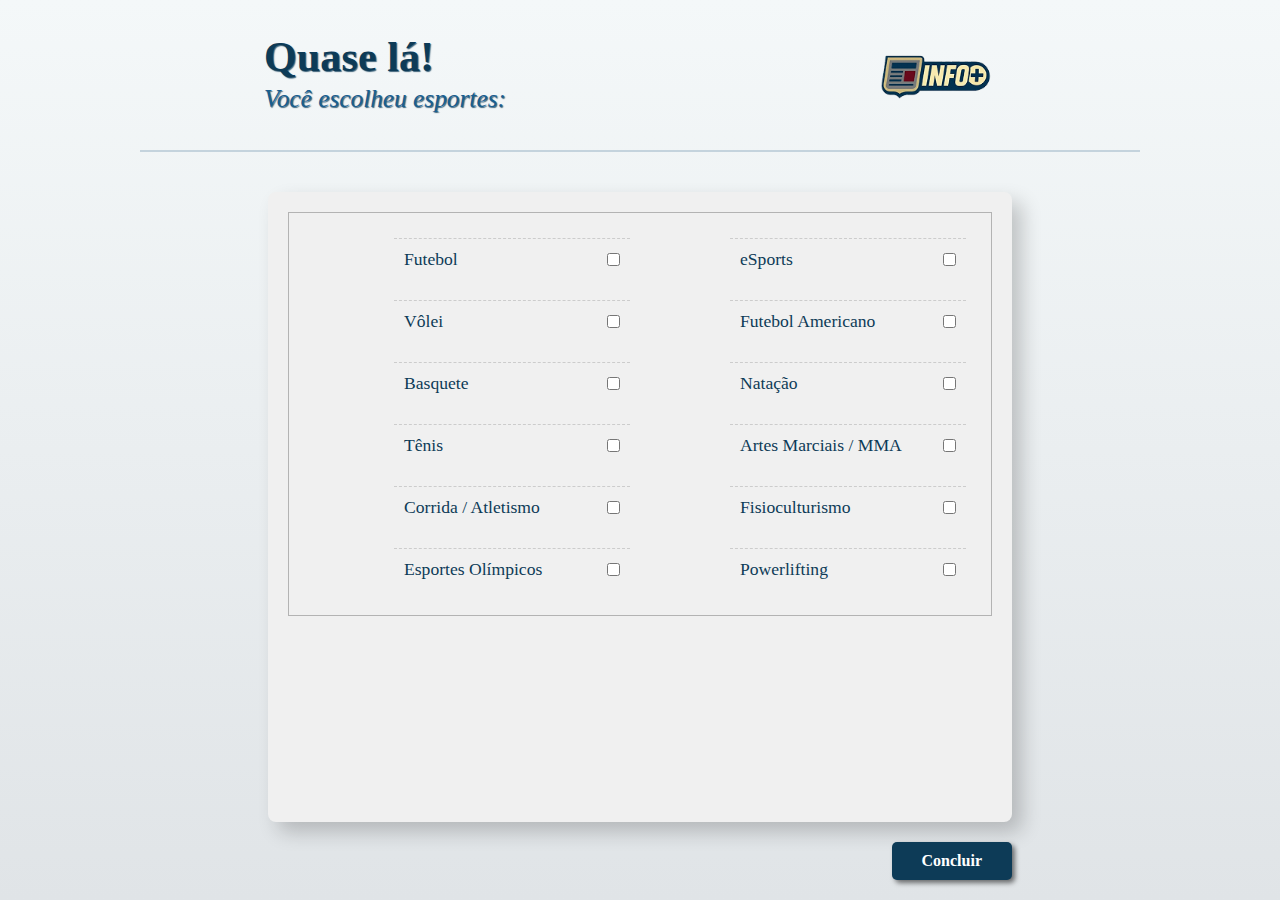
<file: 02SeleçãoPersonalizada.html>
<!DOCTYPE html>
<html lang="pt-br>">
<head>
    <meta charset="UTF-8">
    <meta name="viewport" content="width=device-width, initial-scale=1.0">
    <title>Preferências|InfoMais</title>
    <link rel="icon" type="image/png" href="img/icone.png">
    <link rel="stylesheet" href="css/02SeleçãoPersonalizada.css">
</head>
<body>
    <div class="parteTopo">        <h1>Quase lá!<br><span>Você escolheu esportes:</span></h1>
     <img height="90px" src="img/proj._intg-removebg-preview 2.png" alt="Logo INFO+" class="logo"> 

     </div>
    <div class="conteiner">
        <div class="formulario">
         <form action=" \AdicionarDepois\ " method="post">
            <div class="interesses">
              
              
                <div class="coluna1">
              
                    <label class="opcao">
                    Futebol <input type="checkbox" name="interest" value="Futebol">
                </label>
                <label class="opcao">
                    Vôlei <input type="checkbox" name="interest" value="Vôlei">
                </label>
                
                <label class="opcao">
                    Basquete <input type="checkbox" name="interest" value="Basquete">
                </label>
                <label class="opcao">
                    Tênis <input type="checkbox" name="interest" value="Tênis">
                </label>

                <label class="opcao">
                    Corrida / Atletismo <input type="checkbox" name="interest" value="Corrida / Atletismo">
                </label>

                <label class="opcao">
                    Esportes Olímpicos  <input type="checkbox" name="interest" value="Esportes Olímpicos ">
                </label>
                </div>
                
                <div class="coluna2">


                <label class="opcao">
                    eSports <input type="checkbox" name="interest" value="eSports">
                </label>
                <label class="opcao">
                    Futebol Americano  <input type="checkbox" name="interest" value="Futebol Americano ">
                </label>

                <label class="opcao">
                    Natação <input type="checkbox" name="interest" value="Natação">
                </label>
                <label class="opcao">
                     Artes Marciais / MMA  <input type="checkbox" name="interest" value=" Artes Marciais / MMA ">
                </label>
                <label class="opcao">
                    Fisioculturismo <input type="checkbox" name="interest" value="Fisioculturismo ">
                </label>
                <label class="opcao">
                    Powerlifting <input type="checkbox" name="interest" value="Powerlifting">
                </label>
                </div>
            </div>
        </div>
    </div>
    <div class="botao">
        <a href="SeleçãoPersonalizada.html">Concluir</a>
    </div>
  
    

</body>
</html>
</file>
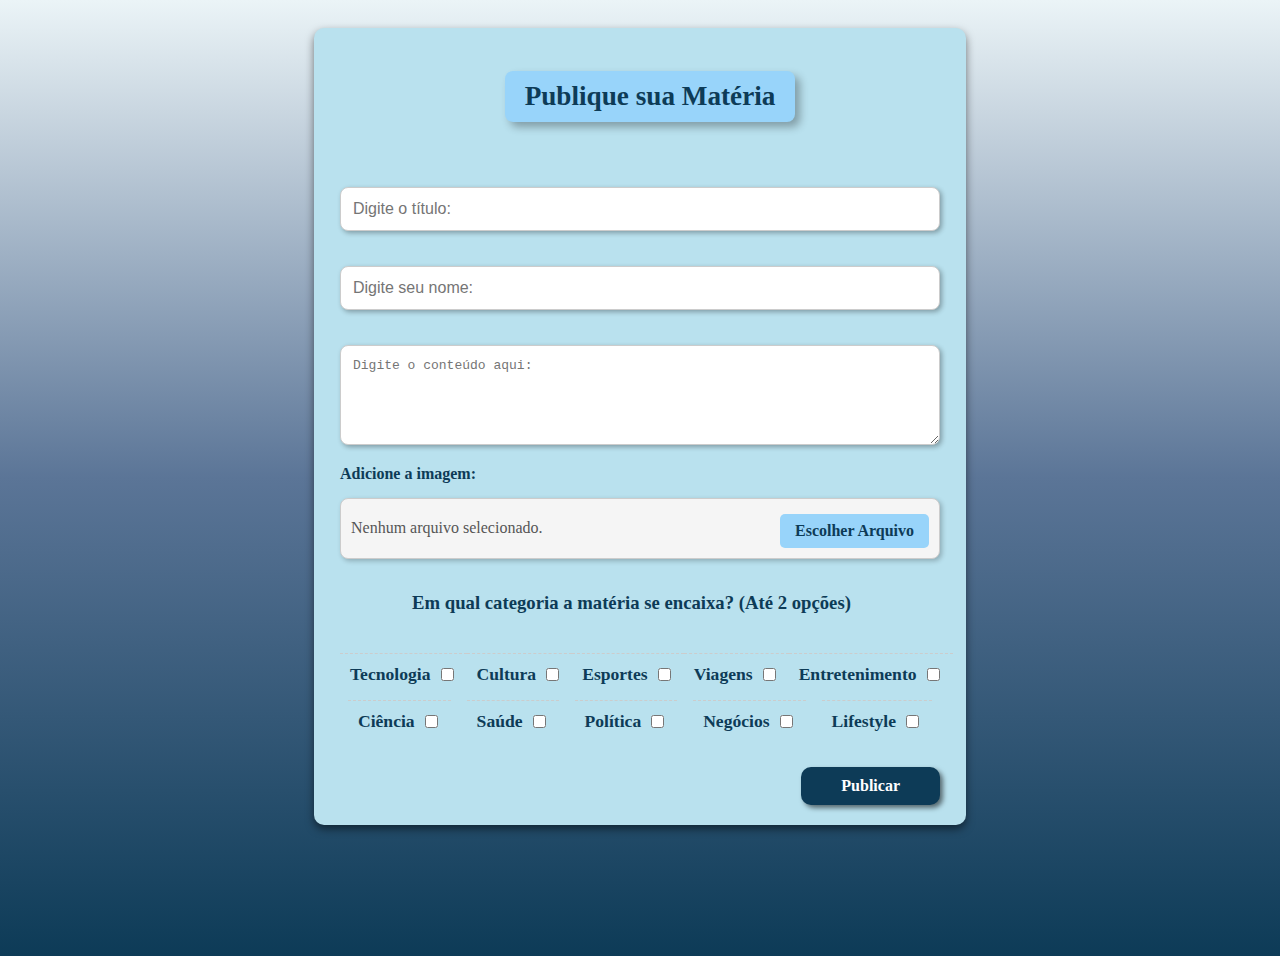
<file: PubliqueSuaMateria.html>
<!DOCTYPE html>
<html lang="pt-br">
<head>
    <meta charset="UTF-8">
    <meta name="viewport" content="width=device-width, initial-scale=1.0">
    <title>Publique | InfoMais</title>
    <link rel="icon" type="image/png" href="img/icone.png">
    <link rel="stylesheet" href="css/PubliqueSuaMateria.css">
</head>
<body>
    <div class="container">
       <div class="topo">
            <h2>Publique sua Matéria</h2>
        </div>
        <div class="formulario">
            <form action=" \AdicionarDepois\ " method="post"></form>
                <label for="titulo"></label>
                <input type="text" id="titulo" name="titulo" placeholder="Digite o título:" required>

                <label for="autor"></label>
                <input type="text" id="autor" name="autor" placeholder="Digite seu nome:" required>

                <label for="Digite o conteúdo"></label>
                <textarea id="conteudo" name="conteudo" rows="40" placeholder="Digite o conteúdo aqui:" required></textarea>

                
                <label for="img">Adicione a imagem:</label>
                
                <div class="custom-file-input-wrapper">
                    <input type="file" id="img" name="img" accept="image/*" required>
                    
                    <label for="img" class="custom-button">
                        Escolher Arquivo
                    </label>
                    
                    <span class="file-name">Nenhum arquivo selecionado.</span>
                </div>
               
               
                <h3>Em qual categoria a matéria se encaixa? (Até 2 opções)</h3>
           
           
                <div class="selecao"> 
                <div class="coluna1">
                    <label class="opcao">
                        Tecnologia <input type="checkbox" name="interest" value="tecnologia">
                    </label>

                    <label class="opcao">
                        Cultura <input type="checkbox" name="interest" value="cultura">
                    </label>
                    
                    <label class="opcao">
                        Esportes <input type="checkbox" name="interest" value="esportes">
                    </label>
                    <label class="opcao">
                        Viagens <input type="checkbox" name="interest" value="viagens">
                    </label>
                    
                    <label class="opcao">
                        Entretenimento <input type="checkbox" name="interest" value="entretenimento">
                    </label>
                    
                </div>
                
                <div class="coluna2">
                    
                    <label class="opcao">
                        Ciência <input type="checkbox" name="interest" value="ciencia">
                    </label>
                    
                    <label class="opcao">
                        Saúde <input type="checkbox" name="interest" value="saude">
                    </label>
                    <label class="opcao">
                        Política <input type="checkbox" name="interest" value="politica">
                    </label>
                    
                    <label class="opcao">
                        Negócios <input type="checkbox" name="interest" value="negocios">
                    </label>
                    <label class="opcao">
                        Lifestyle <input type="checkbox" name="interest" value="lifestyle">
                    </label>
                    
                </div>

            </div>  
            <div class="botao">
                <a href="02SeleçãoPersonalizada.html">Publicar</a>
            </div>
    </div> 
         
                
   </div>  
</body>
</html>
</file>
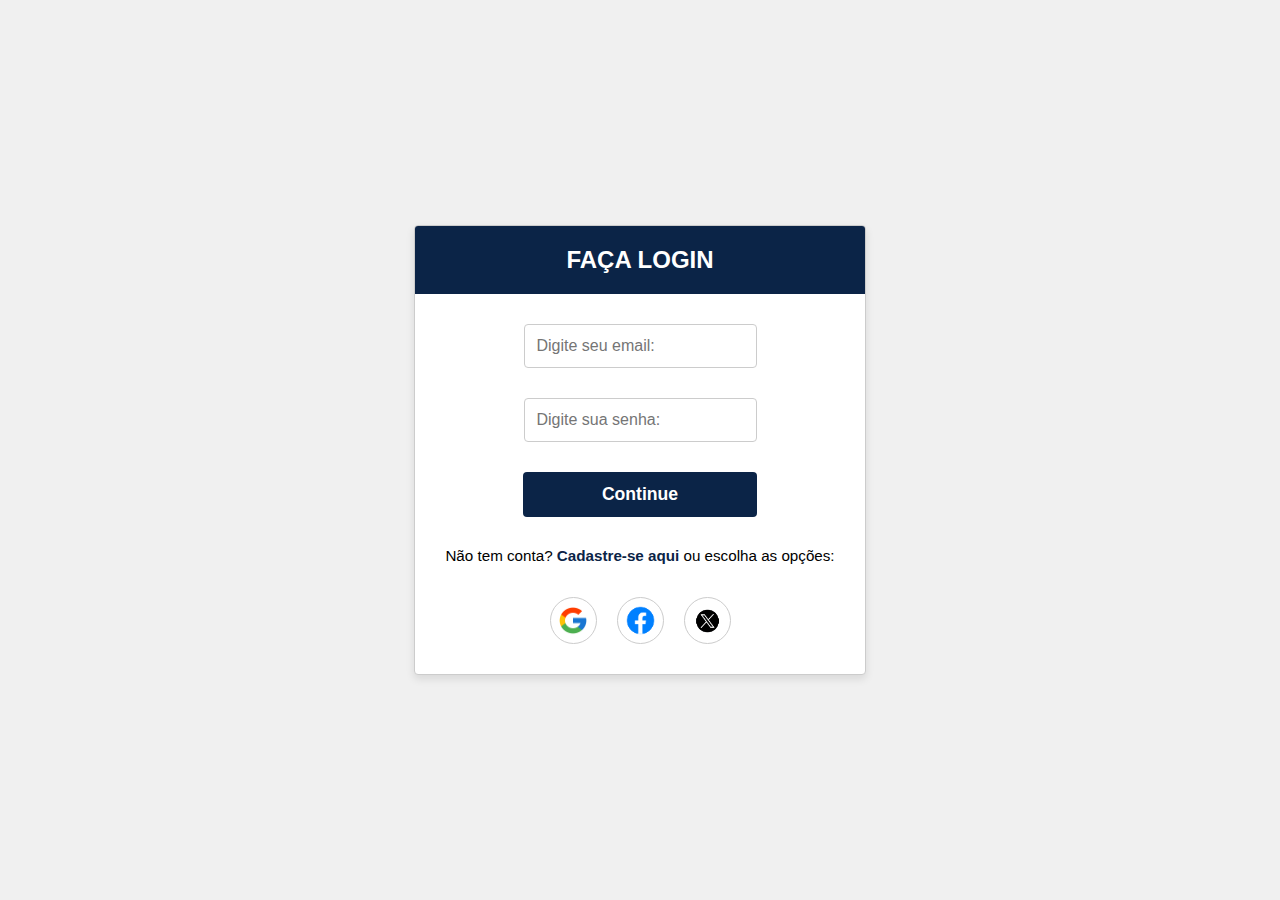
<file: css/tela login/login.html>
<!DOCTYPE html>
<html lang="pt-BR">
<head>
    <meta charset="UTF-8">
    <meta name="viewport" content="width=device-width, initial-scale=1.0">
    <title>Faça Login</title>
    <link rel="stylesheet" href="https://cdnjs.cloudflare.com/ajax/libs/font-awesome/6.5.2/css/all.min.css">
    <style>
        
        body {
            font-family: Arial, sans-serif;
            background-color: #f0f0f0; 
            display: flex;
            justify-content: center;
            align-items: center;
            min-height: 100vh;
            margin: 0;
        }

        
        .login-container {
            background-color: #ffffff; 
            border: 1px solid #ccc; 
            box-shadow: 0 4px 8px rgba(0, 0, 0, 0.1); 
            width: 110%;
            max-width: 450px; 
            border-radius: 4px; 
            overflow: hidden; 
        }

        
        .login-header {
            background-color: #0b2447; 
            color: white;
            padding: 20px 0;
            text-align: center;
            font-size: 1.5em;
            font-weight: bold;
        }

       
        .login-body {
            padding: 30px;
            display: flex;
            flex-direction: column;
            gap: 20px;
            display: flex; 
    flex-direction: column; 
        }


        .login-body form {
            display: flex; 
            flex-direction: column; 
            align-items: center; 
            gap: 15px; 
            width: 100%; 
        }




        
        .input-group {
            margin-bottom: 15px;
        }

        .login-input {
            width: 100%;
            padding: 12px;
            border: 1px solid #ccc;
            border-radius: 4px;
            box-sizing: border-box; 
            font-size: 1em;
        }

        
        .btn-continue {
            background-color: #0b2447; 
            color: white;
            padding: 12px 25px;
            border: none;
            border-radius: 4px;
            cursor: pointer;
            font-size: 1.1em;
            font-weight: bold;
            transition: background-color 0.3s;
            align-self: center; 
            width: 60%; 
        }

        .btn-continue:hover {
            background-color: #1a4d7d; 
        }

        
        .register-link {
            text-align: center;
            margin-top: 10px;
            font-size: 0.95em;
        }

        .register-link a {
            color: #0b2447; 
            text-decoration: none;
            font-weight: bold;
        }

        .register-link a:hover {
            text-decoration: underline;
        }

        
        .social-login {
            display: flex;
            justify-content: center;
            gap: 20px;
            margin-top: 13px;
        }

        
.social-icon {
    width: 45px; 
    height: 45px; 
    border-radius: 50%;
    display: flex;
    justify-content: center;
    align-items: center;
    font-size: 1.2em;
    cursor: pointer;
    border: 1px solid #ccc; 
    background-color: white;
    color: black;
}

        
.social-logo {
   width: 65%; 
    height: 65%; 
    max-width: 100%; 
    max-height: 100%;
    object-fit: contain;
}


.social-logo.logo-facebook {
    width: 710%; 
    height: 520%; 
}


.social-logo.logo-x {
    width: 340%; 
    height: 580%; 
}


.social-logo.logo-google {
    width: 90%;
    height: 70%;
}



    </style>
</head>
<body>

    <div class="login-container">
        <div class="login-header">
            FAÇA LOGIN
        </div>

        <div class="login-body">
            <form action="#" method="POST">
                <div class="input-group">
                    <input type="email" id="email" class="login-input" placeholder="Digite seu email:" required>
                </div>

                <div class="input-group">
                    <input type="password" id="password" class="login-input" placeholder="Digite sua senha:" required>
                </div>

                <button type="submit" class="btn-continue">
                    Continue
                </button>
            </form>

            <div class="register-link">
                Não tem conta? <a href="">Cadastre-se aqui</a> ou escolha as opções:
            </div>


            <div class="social-login">
    <a href="#" class="social-icon" aria-label="Login com Google">
        <img src="download.png" alt="Logo do Google" class="social-logo logo-google">
    </a>

    <a href="#" class="social-icon" aria-label="Login com Facebook">
        <img src="facebook-logo-facebook-icon-transparent-free-png.webp" alt="Logo do Facebook" class="social-logo logo-facebook">
    </a>

    <a href="#" class="social-icon" aria-label="Login com X">
        <img src="2fb909b74a854f0715e64dda5825990d-removebg-preview.png" alt="Logo do X" class="social-logo logo-x">
    </a>
</div>
</div>

        </div>
    </div>

</body>
</html>
</file>
<file: css/02SeleçãoPersonalizada.css>
* {
    margin: 0;
    padding: 0;
    box-sizing: border-box;
}

body {
    display: flex;
    flex-direction: column;
    align-items: center;
    justify-content: space-between;
    min-height: 100vh;
    background: linear-gradient(to bottom, #F4F8F9, #E0E4E7); 
    padding: 20px;
}
.parteTopo h1 {
    font-size: 2.2em;
    margin-bottom: 25px;
    
    
}
.parteTopo span {
    font-size: 0.6em;
    color: #1a5e8f;
    font-weight: 400;
    font-style: italic;
    align-self: flex-start; 
    display: block;
    
    
}
.parteTopo {
    line-height: 1.2;
    display: flex;
    align-items: center;
    justify-content: space-between;
    width: 100%;
    max-width: 1000px;
    padding: 12px 0;
    padding-left: 10%;
    padding-right: 10%;
    color: #0D3B57;
    margin-bottom: 20px;
   text-shadow: 1px 1px 1px rgba(13, 59, 87, 0.781);
    font-size: 1.2em;
    border-bottom: 2px solid #C4D3DD;
}


.conteiner {
    background-color: #f0f0f0;
    box-shadow: 10px 10px 20px rgba(0,0,0,0.2);
    width: 60%;
    height: 100%;
    max-width: 800px;
    padding: 20px;
    border-radius: 8px;
    flex-grow: 1;
    margin: 20px 0;
}

.formulario {
    border: rgba(0, 0, 0, 0.253) 1px solid;
    height: 100%;
    width: 100%;
    padding: 15px;
}

.interesses {
    display: flex;
    justify-content: space-between;
}

.coluna1, .coluna2 {
    display: flex;
    flex-direction: column;
    gap: 20px;
    margin: 10px;
    flex: 1;
    color: #0D3B57;
    padding-left: 80px ;
}

.opcao input[type="checkbox"] {
    margin-left: 10px;
}

.opcao input[type="checkbox"]:hover {
    transform: scale(1.3);
    cursor: pointer;
    transition: 0.3s;
}

.opcao {
    display: flex;
    cursor: pointer;
    justify-content: space-between;
    align-items: center;
    font-size: 1.1em;
    padding: 10px;
    border-top: dashed 1px #ccc;
}

.opcao:hover {
    background-color: #d4d4d44f;
    border-radius: 5px;
    box-shadow: 2px 2px 5px rgba(0, 0, 0, 0.37);
    transition: 0.3s;
}

.botao{
    margin-top: 0px;
    background-color: #0D3B57;
    padding: 10px 30px;
    border-radius: 5px;
    box-shadow: 3px 3px 5px rgba(0, 0, 0, 0.534);
    font-weight: bold;
    align-self: flex-end;
    margin-right: 20%;
    cursor: pointer;
    transition: background-color 0.3s ease;
}


.botao:hover{
    background-color: #1a5e8f; 
}

.botao a{
    color: white;
    text-decoration: none;
    transition: color 0.3s;
}

.botao a:hover{
    color: rgb(224, 186, 81);
}

@media (max-width: 600px) {
    
    .parteTopo {
        flex-direction: column;
        text-align: center;
        padding-left: 5%;
        padding-right: 5%;
    }

    .parteTopo h1 {
        font-size: 1.5em;
        margin-bottom: 10px;
    }

    .parteTopo img.logo {
        height: 70px; 
    }
    
    .conteiner {
        width: 100%;
        padding: 10px;
        margin: 10px 0;
    }

    .formulario {
        padding: 5px;
    }
    
    .interesses {
        flex-direction: column;
    }

    .coluna1, .coluna2 {
        gap: 15px;
        margin: 10px 0;
        padding-left: 5%; 
        padding-right: 5%;
    }

   
    .botao {
        padding: 8px 20px;
        font-size: 1em;
        width: 90%; 
        align-self: center;
        margin-right: 0;
    }
}
</file>
<file: css/PubliqueSuaMateria.css>
body{
    display: flex;
    flex-direction: column;
    align-items: center;
    min-height: 100vh;
    background: linear-gradient(to bottom, #ebf4f7, #5b7597, #0D3B57);
    padding: 20px;
}

.container {
    display: flex;
    flex-direction: column;
    align-items: center;  
    justify-content: space-between;  
    padding: 20px;
    background-color: #b9e1ee;
    border-radius: 10px;
    box-shadow: 0 4px 8px rgba(0, 0, 0, 0.5);
    width: 50%;
    min-width: 30%;
   
    
}
.container h2 {
    color:#0D3B57;
    font-size: 1.7em;
    margin-bottom: 20px;
    text-align: center;
    background-color: #98D4FA;
    padding: 10px;
    border-radius: 8px;
    width: 100%;
    box-shadow: 5px 5px 8px rgba(0, 0, 0, 0.3);
}   

.formulario {
    display: flex;
    flex-direction: column;
    gap: 15px;
    width: 100%;
    max-width: 600px;
    margin: 0 auto;
}

.formulario h3{
    margin-left: 12%;
    color: #0D3B57;
}

.formulario textarea {
    max-width: 100%;
    height: 100px;
    border-radius: 8px;
    min-height: 100px; 
    max-height: 500px;
    resize: vertical; 
    box-shadow: 2px 2px 5px rgba(0, 0, 0, 0.24);
}

.formulario label {
    font-weight: 600;
    color: #0D3B57;
    margin-top: 5px; 
   
}

.formulario input[type="text"],
.formulario textarea {
    width: 100%; 
    padding: 12px;
    border: 1px solid #ccc;
    border-radius: 8px;
    font-size: 1em;
    box-sizing: border-box; 
    box-shadow: 2px 2px 5px rgba(0, 0, 0, 0.308);
}

.formulario input[type="file"] {
    width: 100%;
    padding: 12px; 
    border: 1px solid #ccc;
    border-radius: 8px;
    font-size: 1em;
    box-sizing: border-box;
    background-color: #f5f5f5;
}

.topo {
    
    max-width: 600px;
    text-align: center;
    margin-bottom: 10px;
}



.custom-file-input-wrapper {
    display: flex; 
    align-items: center;
    gap: 10px; 
    width: 100%; 
    max-width: 600px;
    border: 1px solid #ccc; 
    border-radius: 8px;
    box-sizing: border-box;
    padding: 10px; 
    background-color: #f5f5f5; 
    box-shadow: 2px 2px 5px rgba(0, 0, 0, 0.24);
}


.custom-file-input-wrapper input[type="file"] {
    position: absolute; 
    width: 1px; 
    height: 1px;
    padding: 0;
    margin: -1px;
    overflow: hidden;
    clip: rect(0, 0, 0, 0);
    border: 0;
   
}


.custom-button {
   
    background-color: #98D4FA; 
    color: white;
    padding: 8px 15px;
    border-radius: 5px;
    cursor: pointer;
    font-weight: bold;
    flex-shrink: 0; 
    order: 2; 
    transition: background-color 0.3s;
}

.custom-button:hover {
    background-color: #1a5e8f;
}


.file-name {
    flex-grow: 1; 
    color: #555;
    white-space: nowrap;
    overflow: hidden;
    text-overflow: ellipsis; 
    order: 1; 
}

.selecao{
    display: flex; 
    justify-content: space-between;
    flex-direction: column;
    width: 100%;
    
    
    
}

.coluna1, .coluna2{
    display: flex;
    justify-content: space-around;
    
}

.opcao input[type="checkbox"] {
    margin-left: 10px;
}

.opcao input[type="checkbox"]:hover {
    transform: scale(1.3);
    cursor: pointer;
    transition: 0.3s;
}

.opcao {
    display: flex;
    cursor: pointer;
    justify-content: space-between;
    align-items: center;
    font-size: 1.1em;
    padding: 10px;
    border-top: dashed 1px #ccc;
    /* background-color: #1a5e8f; */
}

.botao{
    margin-top: 0px;
    background-color: #0D3B57;
    padding: 10px 40px;
    border-radius: 10px;
    box-shadow: 3px 3px 5px rgba(0, 0, 0, 0.534);
    font-weight: bolder;
    align-self: flex-end;
    /* margin-right: 2%; */
    cursor: pointer;
    transition: background-color 0.4s ease;
    margin-top: 10px;
    
}


.botao a{
    color: white;
    text-decoration: none;
    transition: color 0.3s;
  
}
.botao:hover{
    background-color: #1a5e8f; 
    
}
</file>
